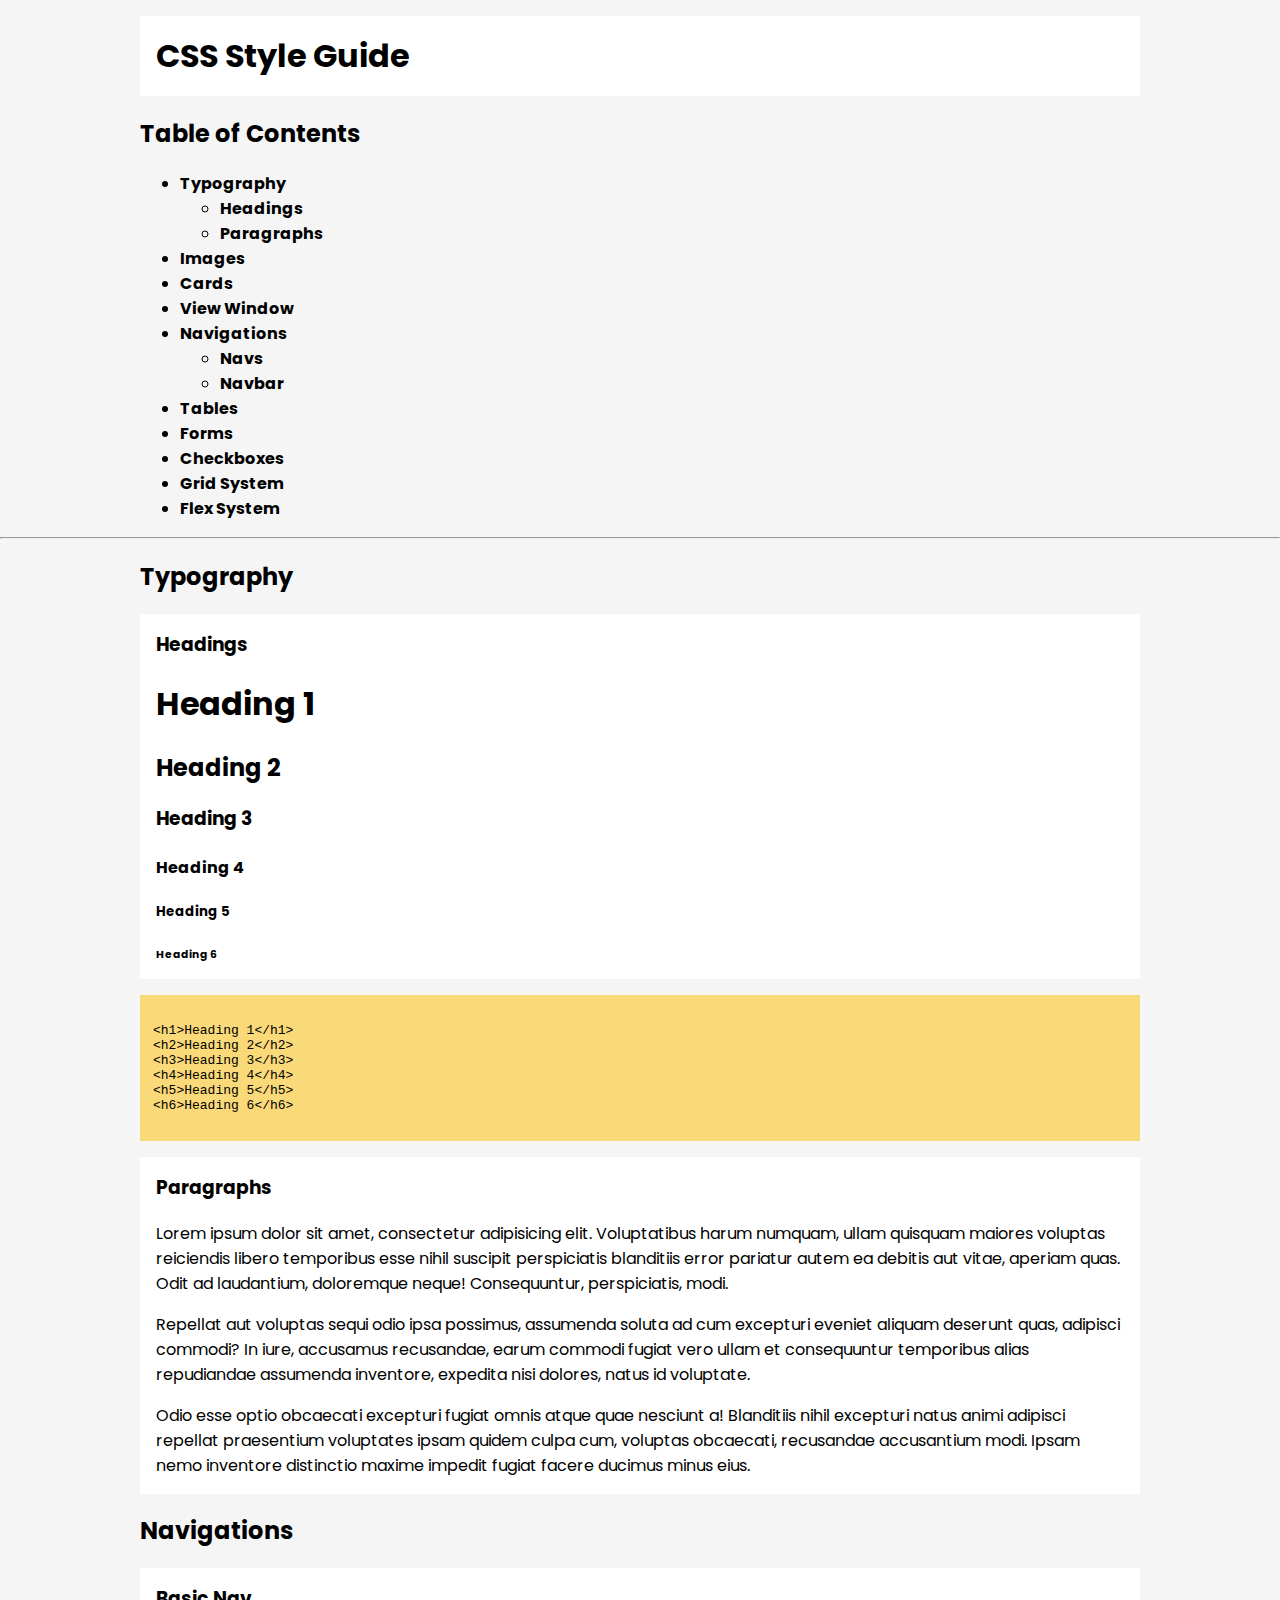
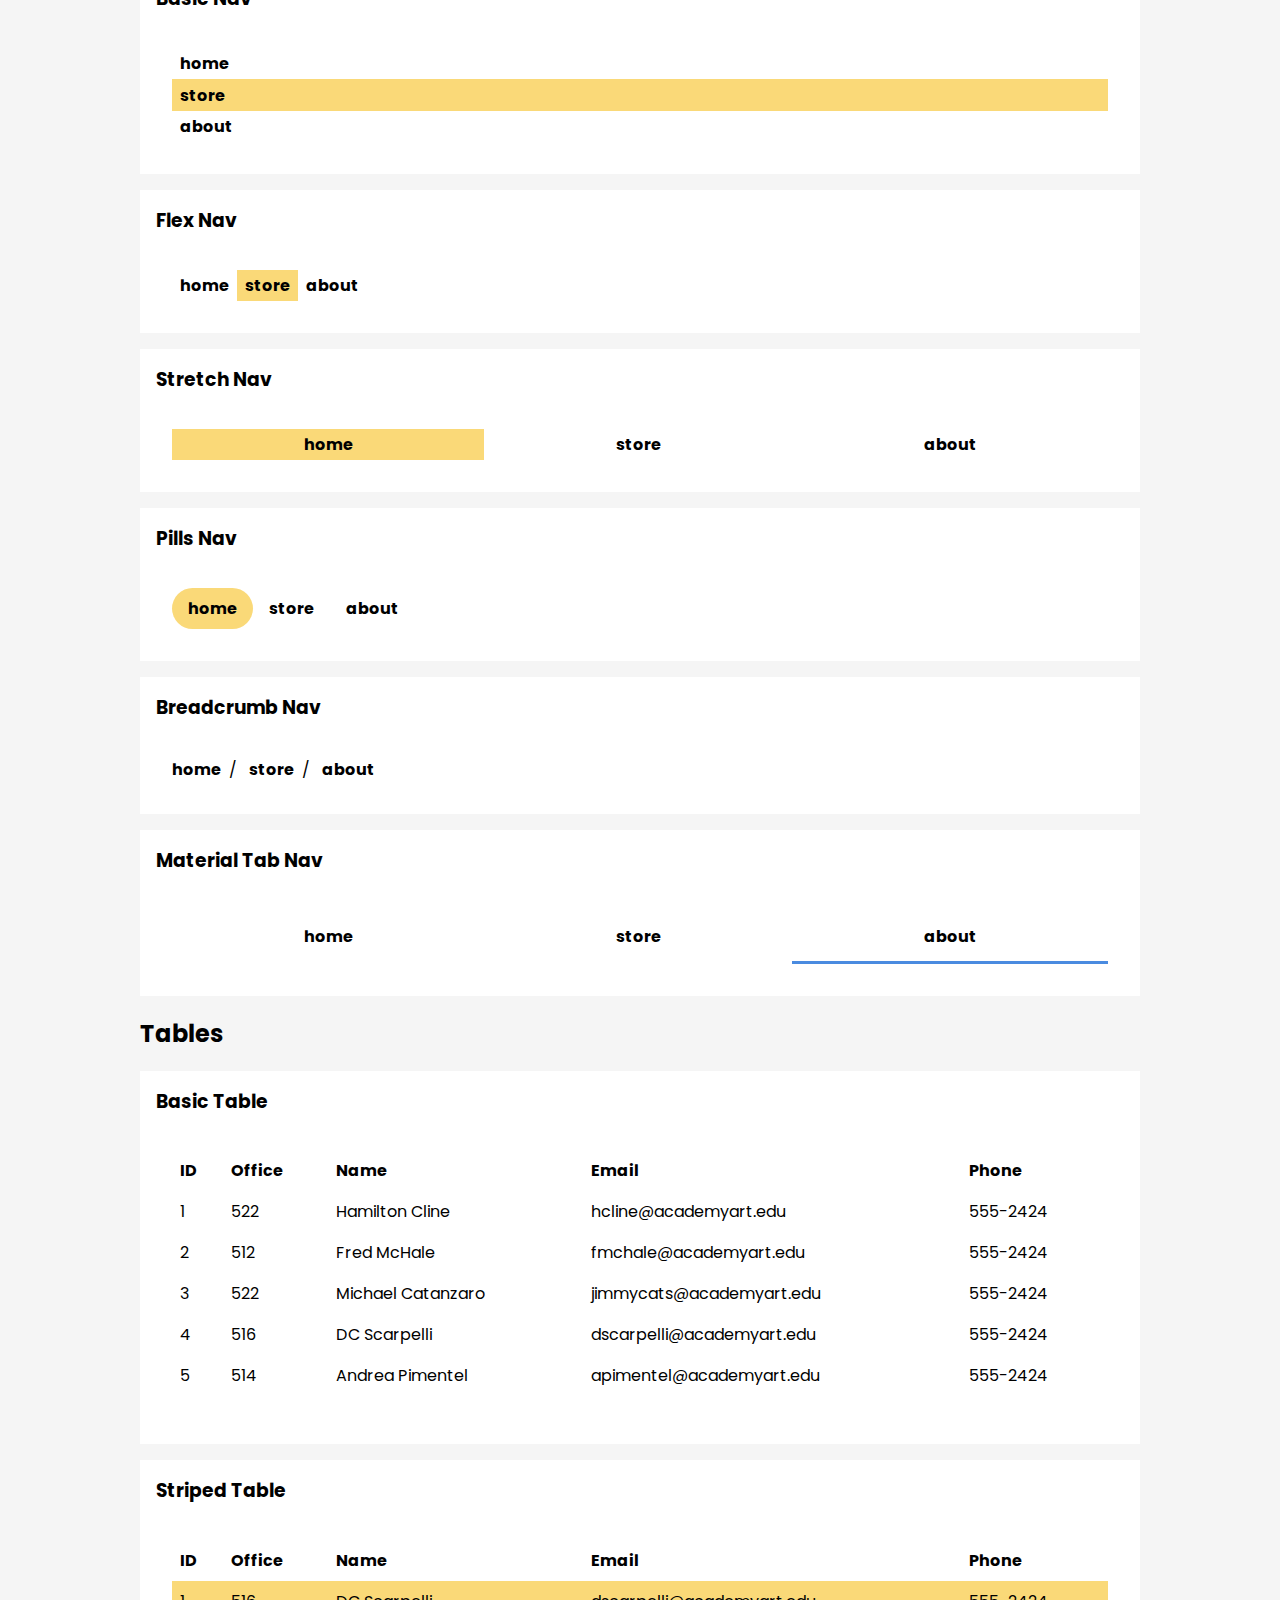
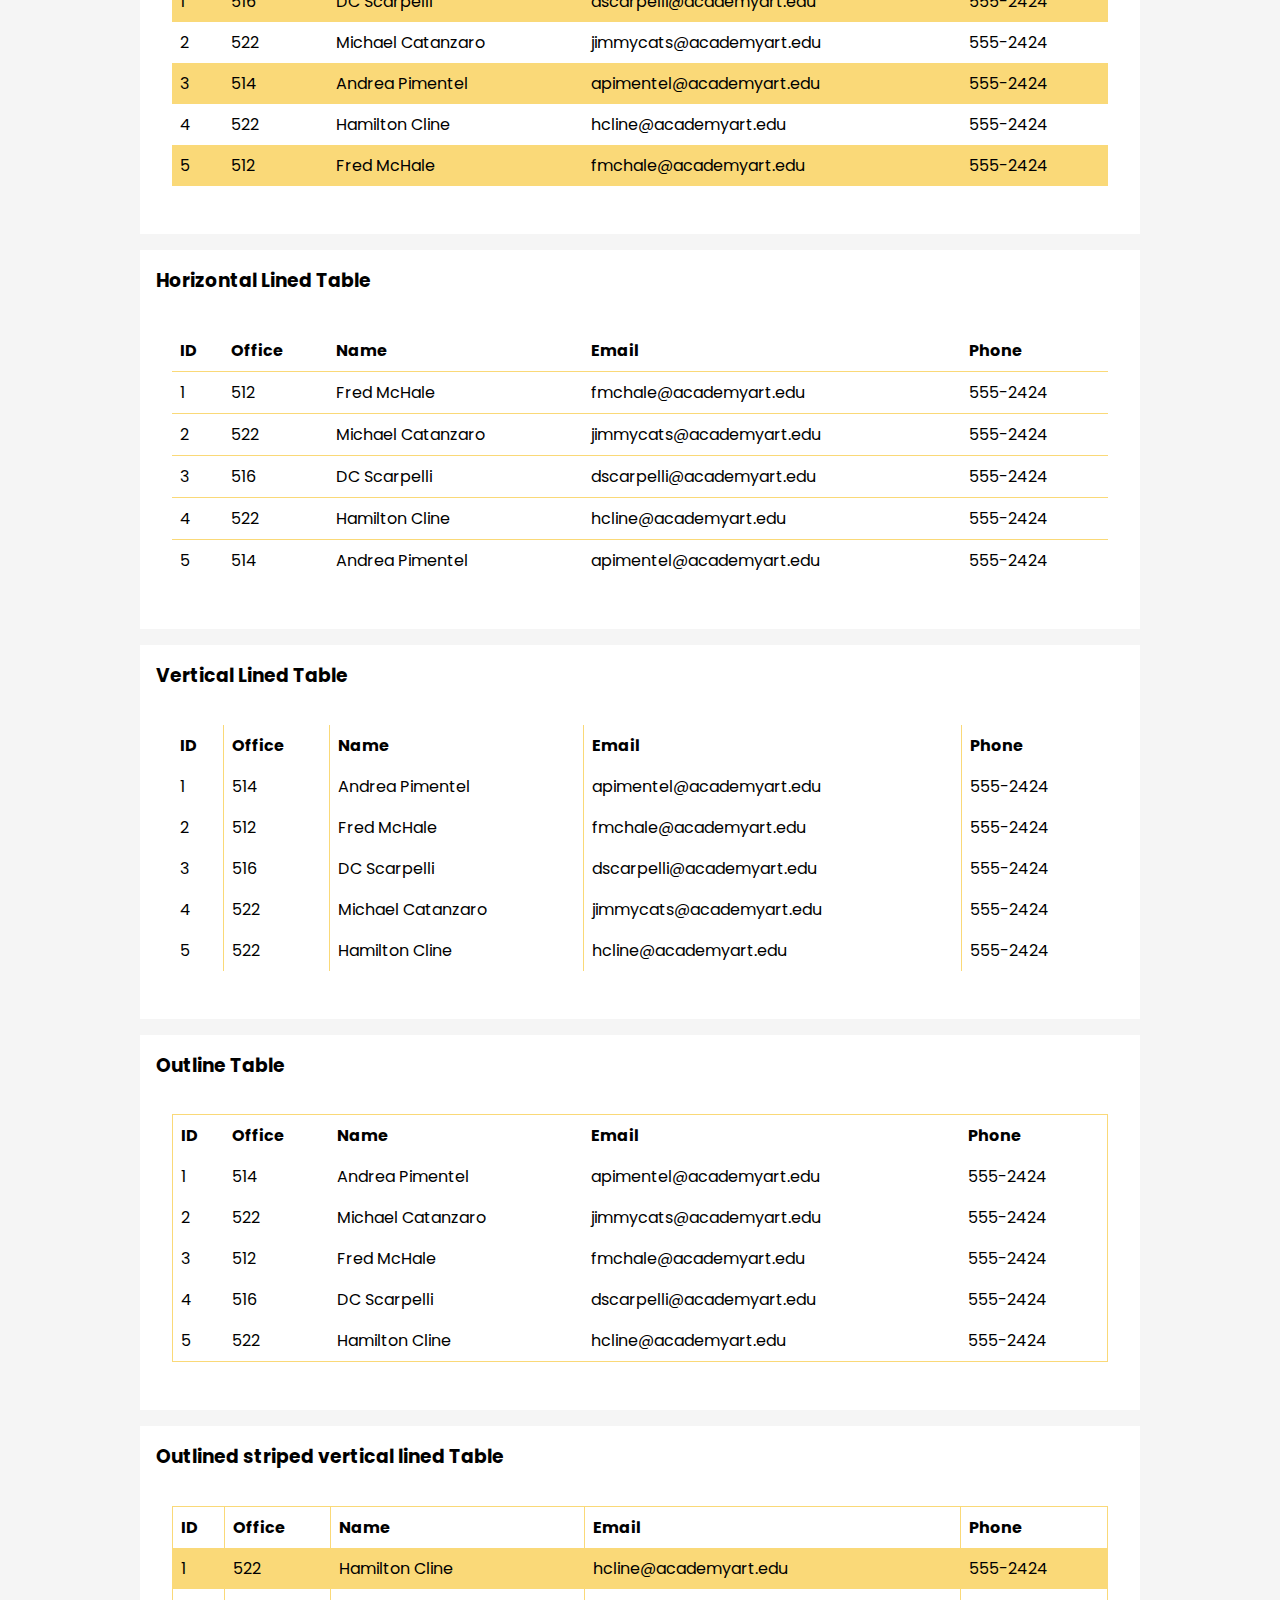
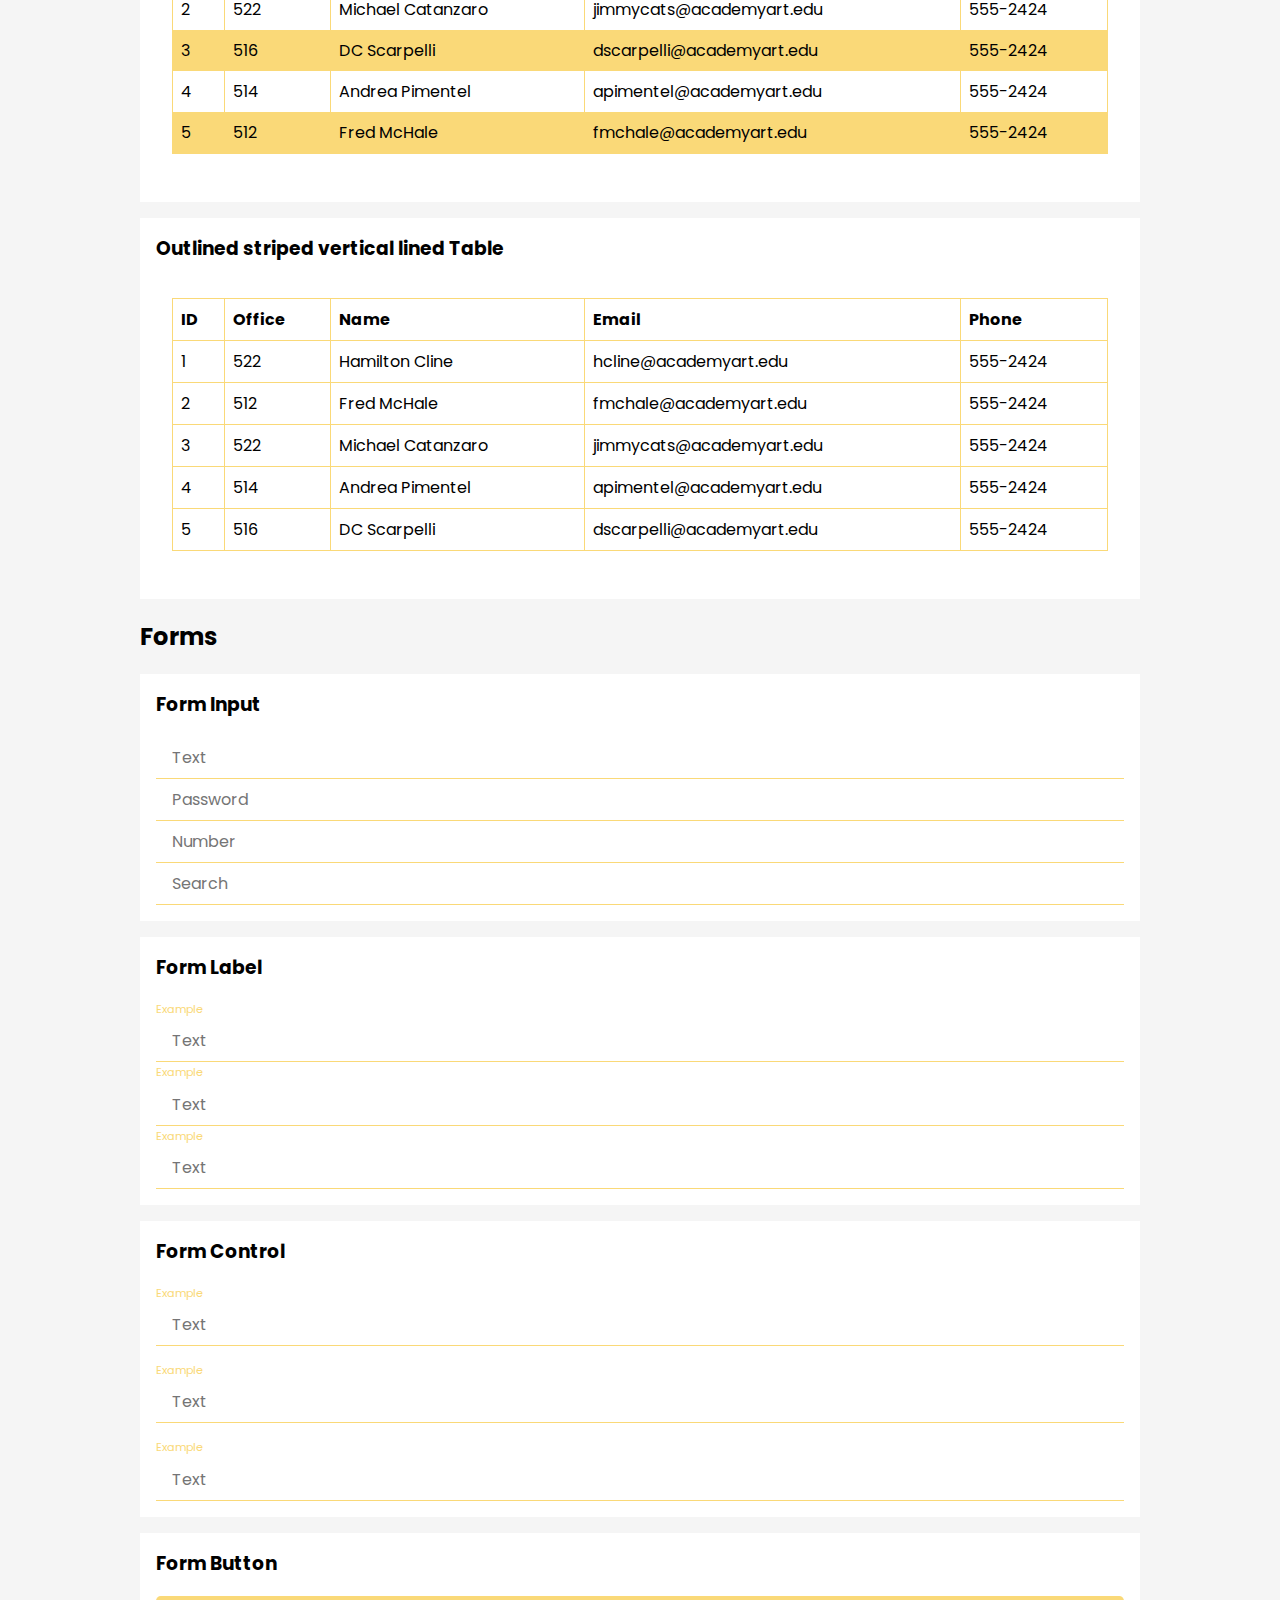
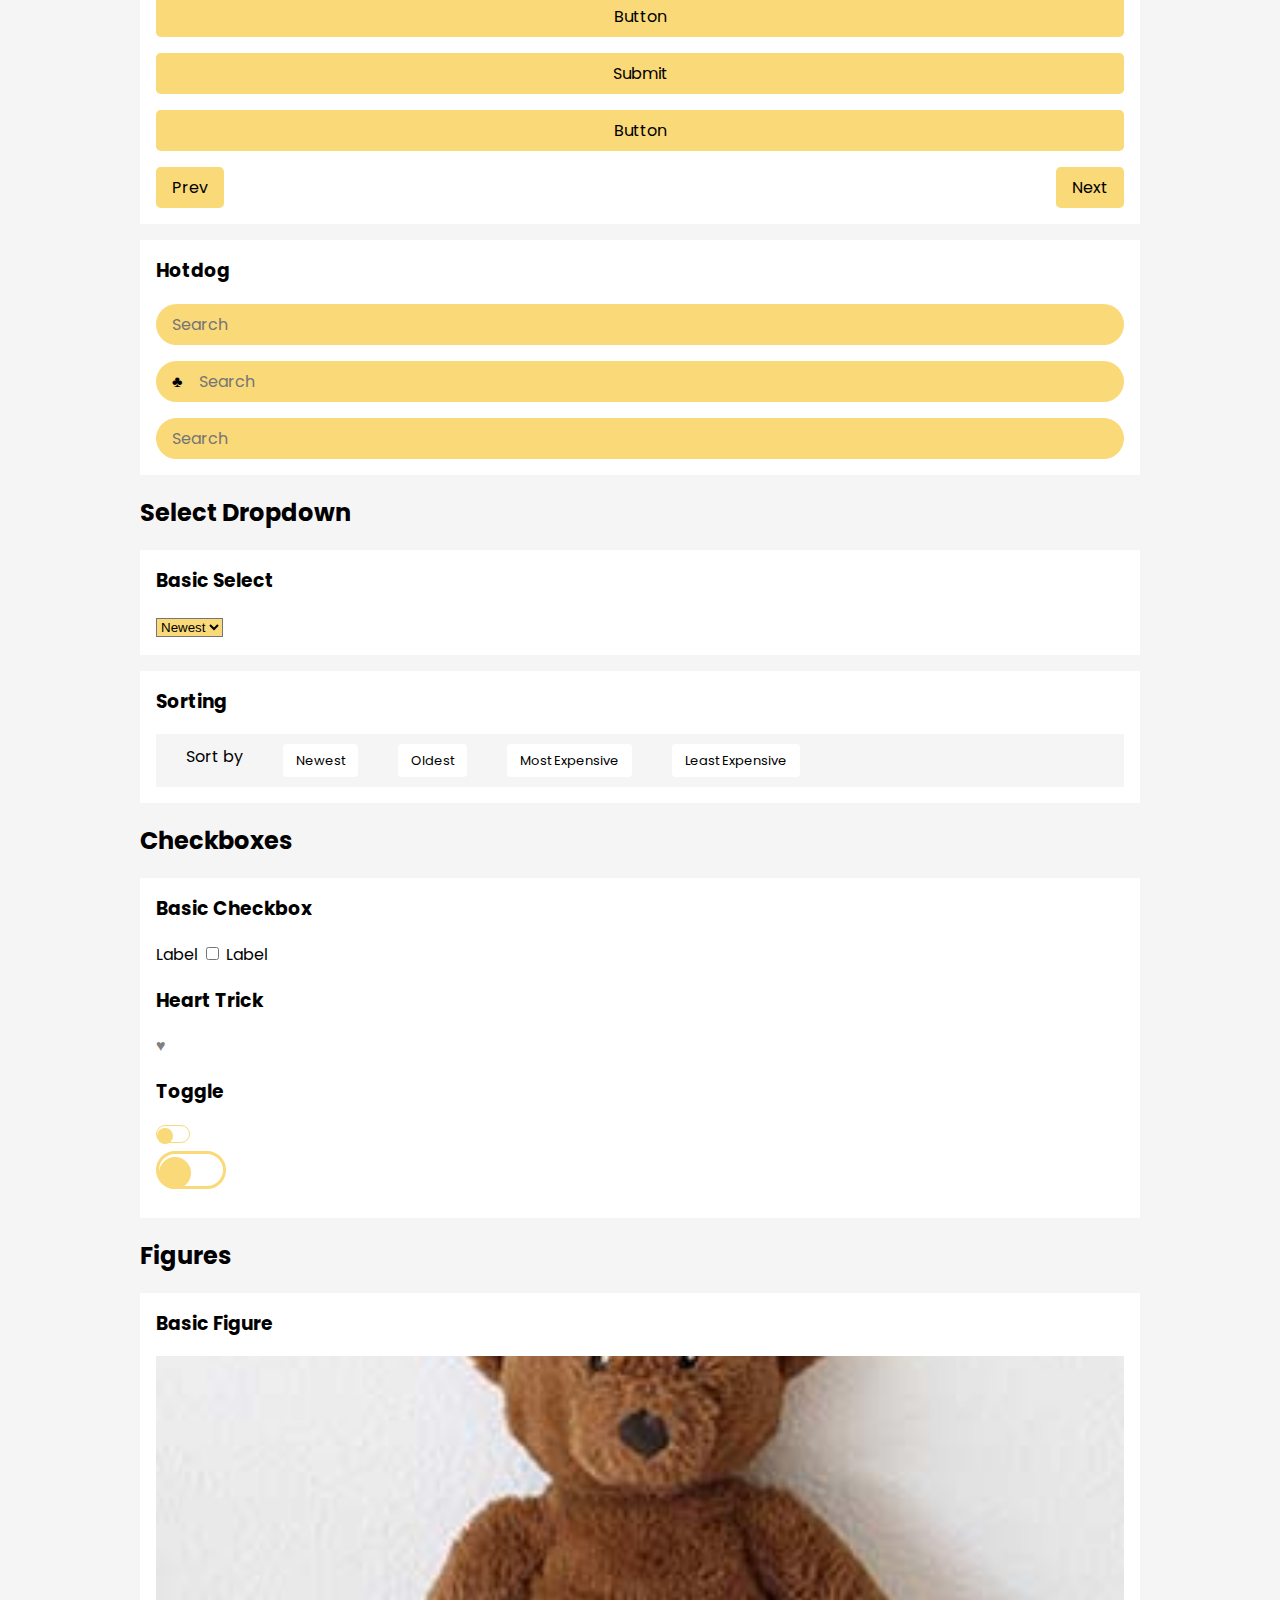
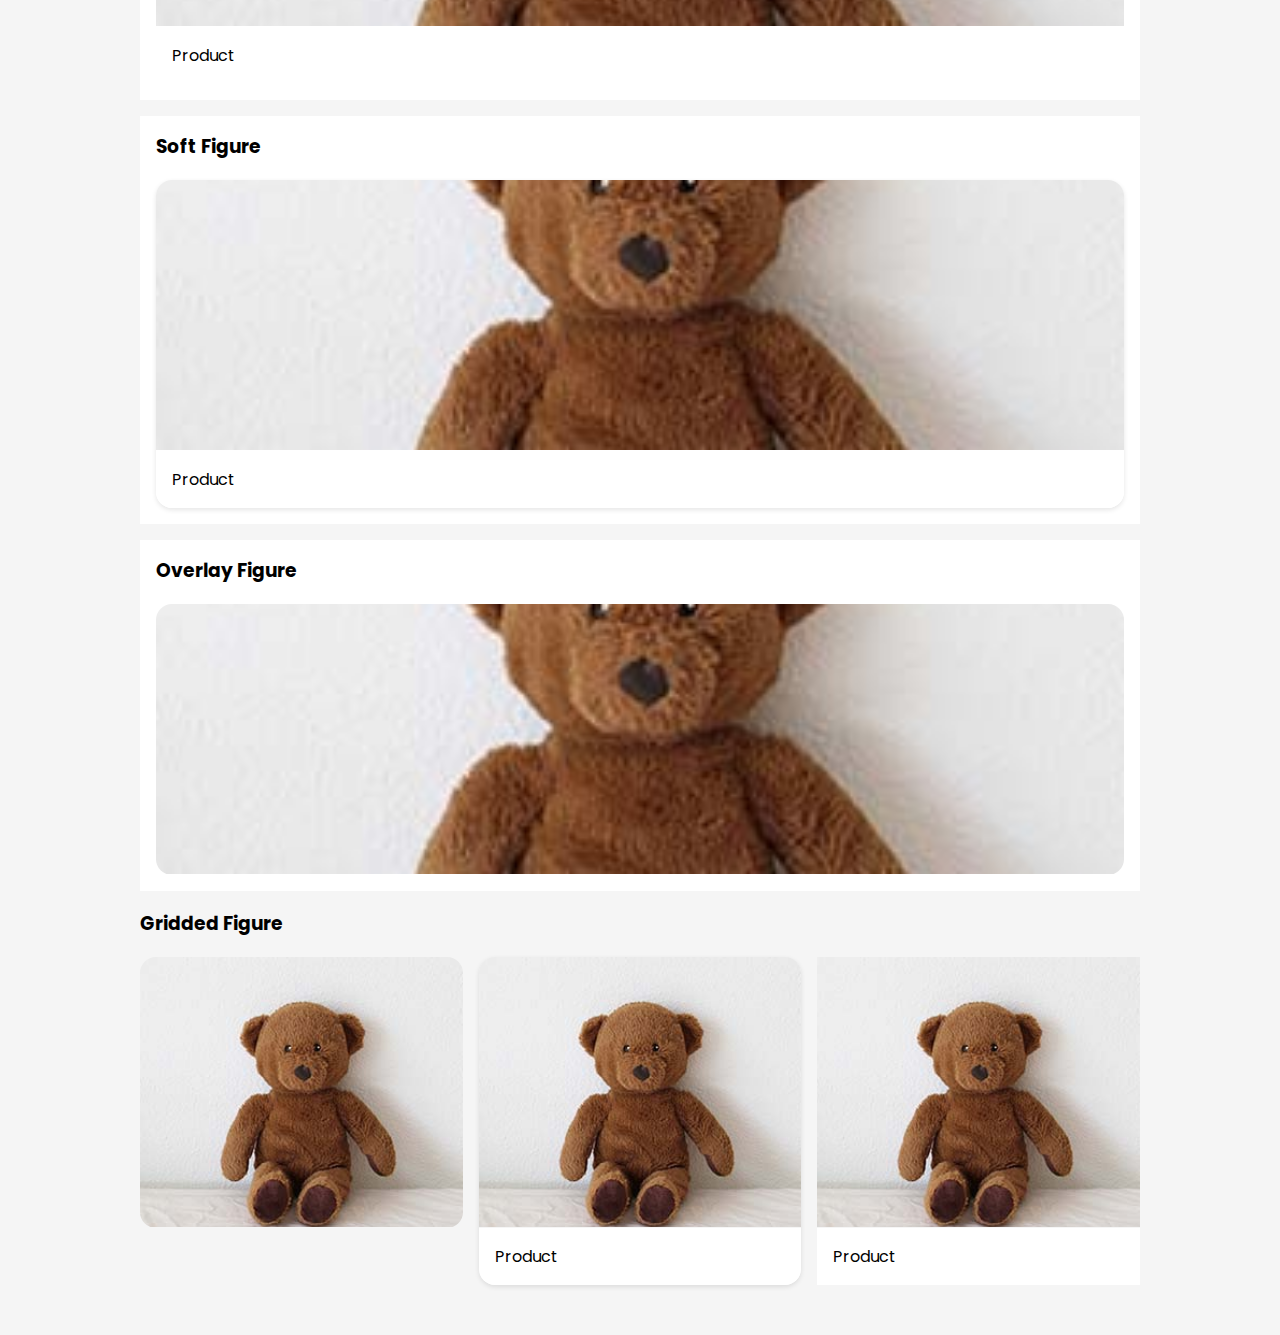
<file: kim.yulhee/styleguide/index.html>
<!DOCTYPE html>
<html lang="en">
<head>
	<meta charset="UTF-8">
	<title>CSS Styleguide</title>

	<meta name="viewport" content="width=device-width">

	<link rel="stylesheet" href="../lib/css/styleguide.css">
	<link rel="stylesheet" href="../lib/css/gridsystem.css">
	<link rel="stylesheet" href="../css/storetheme.css">
	<link href="https://fonts.googleapis.com/css?family=Poppins&display=swap" rel="stylesheet">

</head>
<body>

	<header class="container">
		<div class="card">
			<h1>CSS Style Guide</h1>
		</div>
	</header>

	<div class="container">
		<h2>Table of Contents</h2>

		<ul>
			<li><a href="#typography">Typography</a></li>
			<ul>
				<li><a href="#headings">Headings</a></li>
				<li><a href="#paragraphs">Paragraphs</a></li>
			</ul>
			<li><a href="#images">Images</a></li>
			<li><a href="#cards">Cards</a></li>
			<li><a href="#viewwindow">View Window</a></li>
			<li><a href="#navigations">Navigations</a></li>
			<ul>
				<li><a href="#navs">Navs</a></li>
				<li><a href="#navbar">Navbar</a></li>
			</ul>
			<li><a href="#tables">Tables</a></li>
			<li><a href="#forms">Forms</a></li>
			<li><a href="#checboxes">Checkboxes</a></li>
			<li><a href="#grid">Grid System</a></li>
			<li><a href="#flex">Flex System</a></li>
		</ul>
	</div>

	<hr>

	<section id="typography" class="container">
		<h2>Typography</h2>

		
		<div class="card">
			<h3 id="headings">Headings</h3>
			<!-- h$*6>{Heading $} -->
			<h1>Heading 1</h1>
			<h2>Heading 2</h2>
			<h3>Heading 3</h3>
			<h4>Heading 4</h4>
			<h5>Heading 5</h5>
			<h6>Heading 6</h6>
		</div>

		<code>
&lt;h1>Heading 1&lt;/h1>
&lt;h2>Heading 2&lt;/h2>
&lt;h3>Heading 3&lt;/h3>
&lt;h4>Heading 4&lt;/h4>
&lt;h5>Heading 5&lt;/h5>
&lt;h6>Heading 6&lt;/h6>
		</code>


		<div class="card">
			<h3 id="paragraphs">Paragraphs</h3>
			<!-- p*3>lorem40 -->
			<p>Lorem ipsum dolor sit amet, consectetur adipisicing elit. Voluptatibus harum numquam, ullam quisquam maiores voluptas reiciendis libero temporibus esse nihil suscipit perspiciatis blanditiis error pariatur autem ea debitis aut vitae, aperiam quas. Odit ad laudantium, doloremque neque! Consequuntur, perspiciatis, modi.</p>
			<p>Repellat aut voluptas sequi odio ipsa possimus, assumenda soluta ad cum excepturi eveniet aliquam deserunt quas, adipisci commodi? In iure, accusamus recusandae, earum commodi fugiat vero ullam et consequuntur temporibus alias repudiandae assumenda inventore, expedita nisi dolores, natus id voluptate.</p>
			<p>Odio esse optio obcaecati excepturi fugiat omnis atque quae nesciunt a! Blanditiis nihil excepturi natus animi adipisci repellat praesentium voluptates ipsam quidem culpa cum, voluptas obcaecati, recusandae accusantium modi. Ipsam nemo inventore distinctio maxime impedit fugiat facere ducimus minus eius.</p>
		</div>
	</section>

	<section id="navigations" class="container">
		<h2>Navigations</h2>

		<script>
		const makeNav = (classes="") => {
			const links = ["home","store","about"];
			let ran = Math.floor(Math.random()*links.length);
			return `
			<div class="card soft">
			<nav class="${classes}">
				<ul>
					${links.reduce((r,o,i)=>r+`<li ${i===ran?'class="active"':''}>
						<a href="#">${o}</a>
					</li>`,'')}
					
				</ul>
			</nav>
			</div>
			`
		}
		</script>

		<div class="card">
			<h3>Basic Nav</h3>

			<!-- nav.nav>ul>li*3>a[href=#]>{Link $} -->
			<script>document.write(makeNav("nav"))</script>
		</div>

		<div class="card">
			<h3>Flex Nav</h3>

			<script>document.write(makeNav("nav-flex"))</script>
		</div>

		<div class="card">
			<h3>Stretch Nav</h3>

			<script>document.write(makeNav("nav-stretch"))</script>
		</div>

		<div class="card">
			<h3>Pills Nav</h3>

			<script>document.write(makeNav("nav-pills"))</script>
		</div>

		<div class="card">
			<h3>Breadcrumb Nav</h3>

			<script>document.write(makeNav("nav-crumbs"))</script>
		</div>

		<div class="card">
			<h3>Material Tab Nav</h3>

			<script>document.write(makeNav("nav-material"))</script>
		</div>
	</section>


	<section id="tables" class="container">
		<h2>Tables</h2>

		<script>
		// THIS IS JUST FOR EXAMPLES
		const makeTable = (classes='') => {
			const head = ["ID","Office","Name","Email","Phone"];
			const body = [
				["522","Hamilton Cline",	"hcline@academyart.edu",	"555-2424"],
				["512","Fred McHale",		"fmchale@academyart.edu",	"555-2424"],
				["522","Michael Catanzaro",	"jimmycats@academyart.edu",	"555-2424"],
				["514","Andrea Pimentel",	"apimentel@academyart.edu",	"555-2424"],
				["516","DC Scarpelli",		"dscarpelli@academyart.edu","555-2424"]
			].sort(()=>Math.random()-.5);
			return `
			<div class="container">
			<div class="card card-light">
			<table class="${classes}">
				<thead><tr>${head.reduce((r,o)=>r+`<th>${o}</th>`,"")}</tr></thead>
				<tbody>${body.reduce((r,o,i)=>r+
					`<tr>${
						[i+1,...o].reduce((r,o)=>r+`<td>${o}</td>`,"")
					}</tr>`
				,"")}</tbody>
			</table>
			</div>
			</div>
			`;
		}
		</script>



		<div class="card">
			<h3>Basic Table</h3>

			<script>document.write(makeTable("table"))</script>
		</div>

		<div class="card">
			<h3>Striped Table</h3>

			<script>document.write(makeTable("table striped"))</script>
		</div>

		<div class="card">
			<h3>Horizontal Lined Table</h3>

			<script>document.write(makeTable("table lined horizontal"))</script>
		</div>

		<div class="card">
			<h3>Vertical Lined Table</h3>

			<script>document.write(makeTable("table lined vertical"))</script>
		</div>

		<div class="card">
			<h3>Outline Table</h3>

			<script>document.write(makeTable("table lined outline"))</script>
		</div>

		<div class="card">
			<h3>Outlined striped vertical lined Table</h3>

			<script>document.write(makeTable("table striped lined outline vertical"))</script>
		</div>

		<div class="card">
			<h3>Outlined striped vertical lined Table</h3>

			<script>document.write(makeTable("table lined all"))</script>
		</div>
	</section>


	<section id="forms" class="container">
		<h2>Forms</h2>

		<div class="card">
			<h3>Form Input</h3>

			<input type="text" class="form-input" placeholder="Text">
			<input type="password" class="form-input" placeholder="Password">
			<input type="number" class="form-input" placeholder="Number">
			<input type="search" class="form-input" placeholder="Search">
		</div>

		<div class="card">
			<h3>Form Label</h3>

			<label for="input-example1" class="form-label">Example</label>
			<input type="text" class="form-input" placeholder="Text" id="input-example1">

			<label for="input-example2" class="form-label">Example</label>
			<input type="text" class="form-input" placeholder="Text" id="input-example2">

			<label for="input-example3" class="form-label">Example</label>
			<input type="text" class="form-input" placeholder="Text" id="input-example3">
		</div>

		<div class="card">
			<h3>Form Control</h3>

			<div class="form-control">
				<label for="input-example4" class="form-label">Example</label>
				<input type="text" class="form-input" placeholder="Text" id="input-example4">
			</div>

			<div class="form-control">
				<label for="input-example5" class="form-label">Example</label>
				<input type="text" class="form-input" placeholder="Text" id="input-example5">
			</div>

			<div class="form-control">
				<label for="input-example6" class="form-label">Example</label>
				<input type="text" class="form-input" placeholder="Text" id="input-example6">
			</div>
		</div>

		<div class="card">
			<h3>Form Button</h3>

			<div class="form-control">
				<button type="button" class="form-button">Button</button>
			</div>

			<div class="form-control">
				<input type="submit" class="form-button" value="Submit">
			</div>

			<div class="form-control">
				<a href="#" class="form-button">Button</a>
			</div>

			<div class="form-control display-flex">
				<div class="flex-none">
					<a href="#" class="form-button">Prev</a>
				</div>
				<div class="flex-stretch"></div>
				<div class="flex-none">
					<a href="#" class="form-button">Next</a>
				</div>
			</div>
		</div>

		<div class="card">
			<h3>Hotdog</h3>

			<div class="form-control">
				<input type="search" class="hotdog" placeholder="Search">
			</div>

			<div class="form-control">
				<label class="hotdog">
					<div class="flex-none">&clubs;</div>
					<div class="flex-stretch">
						<input type="search" placeholder="Search">
					</div>
				</label>
			</div>

			<div class="form-control display-flex">
				<div class="flex-stretch"></div>
				<input type="search" class="hotdog" placeholder="Search">
			</div>
		</div>
	</section>

	<section id="checkboxes" class="container">
		<h2>Select Dropdown</h2>

		<div class="card">
			<h3>Basic Select</h3>
			<div class="form-select">
				<select>
					<option value="1">Newest</option>
					<option value="2">Oldest</option>
				</select>
			</div>
		</div>

		<div class="card">
			<h3>Sorting</h3>
			<div class="form-control display-flex filter-bar">
				<div class="flex-none filter-item">
					Sort by
				</div>
				<div class="filter-item">
					<button type="button" class="filter-button form-button js-sort" data-value=1>Newest</button>
				</div>
				<div class="filter-item">
					<button type="button" class="filter-button form-button js-sort" data-value=2>Oldest</button>
				</div>
				<div class="filter-item">
					<button type="button" class="filter-button form-button js-sort" data-value=3>
					Most Expensive</button>
				</div>
				<div class="filter-item">
					<button type="button" class="filter-button form-button js-sort" data-value=4>Least Expensive</button>
				</div>
			</div>
		</div>
	</section>


	<section id="checkboxes" class="container">
		<h2>Checkboxes</h2>

		<div class="card">
			<h3>Basic Checkbox</h3>

			<div class="form-control">
				<label for="check-example1">Label</label>
				<label>
					<input type="checkbox" id="check-example1">
					Label
				</label>
			</div>

			<h3>Heart Trick</h3>

			<div class="form-control">
				<div class="heart-toggle">
					<input type="checkbox" id="heart-example1" class="hidden">
					<label for="heart-example1">&hearts;</label>
				</div>
			</div>

			<h3>Toggle</h3>

			<div class="form-control">
				<div class="toggle">
					<input type="checkbox" id="toggle1" class="hidden">
					<label for="toggle1"></label>
				</div>
				<div class="toggle" style="font-size:2em">
					<input type="checkbox" id="toggle2" class="hidden">
					<label for="toggle2"></label>
				</div>
			</div>
		</div>
	</section>



	<section id="figures" class="container">
		<h2>Figures</h2>

		<div class="card">
			<h3>Basic Figure</h3>

			<figure class="product-figure">
				<img src="../img/stuffed_animal_1.JPG" alt="doll">
				<figcaption>
					Product
				</figcaption>
			</figure>
		</div>

		<div class="card">
			<h3>Soft Figure</h3>

			<figure class="product-figure soft">
				<img src="../img/stuffed_animal_1.JPG" alt="doll">
				<figcaption>
					Product
				</figcaption>
			</figure>
		</div>

		<div class="card">
			<h3>Overlay Figure</h3>

			<figure class="product-figure overlay">
				<img src="../img/stuffed_animal_1.JPG" alt="doll">
				<figcaption>
					Product
				</figcaption>
			</figure>
		</div>

		<h3>Gridded Figure</h3>
		<div class="grid gap">
			<div class="col-xs-12 col-md-4">

				<figure class="product-figure overlay">
					<img src="../img/stuffed_animal_1.JPG" alt="doll">
					<figcaption>
						Product
					</figcaption>
				</figure>
			</div>
			<div class="col-xs-12 col-md-4">
				<figure class="product-figure soft">
					<img src="../img/stuffed_animal_1.JPG" alt="doll">
					<figcaption>
						Product
					</figcaption>
				</figure>
			</div>
			<div class="col-xs-12 col-md-4">
				<figure class="product-figure">
					<img src="../img/stuffed_animal_1.JPG" alt="doll">
					<figcaption>
						Product
					</figcaption>
				</figure>
			</div>
		</div>

	</section>







	<script src="https://code.jquery.com/jquery-3.2.1.min.js"></script>

	<script>
	$("[class*='nav'] a").on("click",function(e){
		e.preventDefault();
		$(this).parent().addClass("active")
			.siblings().removeClass("active")
	})
	</script>
	
</body>
</html>
</file>
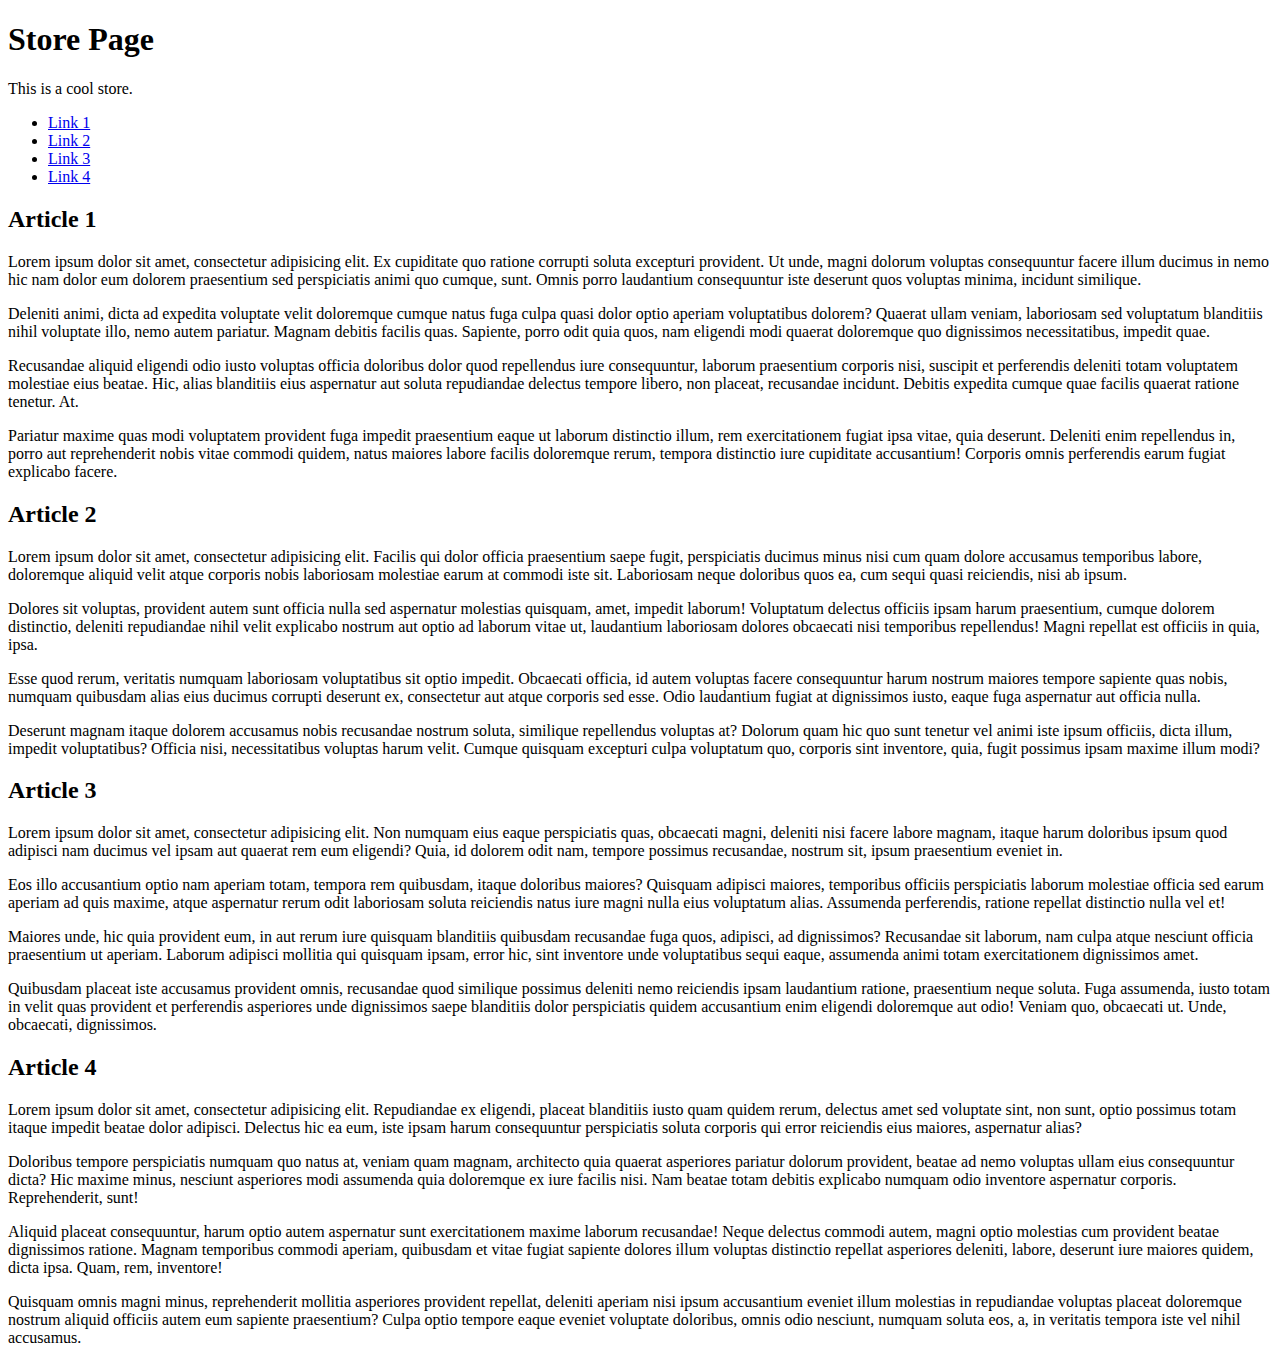
<file: kim.yulhee/index2.html>
<!DOCTYPE html>
<html lang="en">
<head>
	<meta charset="UTF-8">
	<title>This is Yulhee Kim</title>
</head>
<body>


	<!-- cmd + / -->
	<!-- cmd+ / .c,v,/ -->


	<!-- header>h1+p -->
	<header>
		<h1>Store Page</h1>
		<p>This is a cool store.</p>
	</header>

	<!-- nav.nav>ul>li*4>a[href=#article$]>{Link $} -->
	<nav class="nav">
		<ul>
			<li><a href="#article1">Link 1</a></li>
			<li><a href="#article2">Link 2</a></li>
			<li><a href="#article3">Link 3</a></li>
			<li><a href="#article4">Link 4</a></li>
		</ul>
	</nav>
	<!-- .container>article#article$.article*4>h2{Article $}+div.article-body>p*4>lorem50 -->
	<div class="container">
		<article id="article1" class="article">
			<h2>Article 1</h2>
			<div class="article-body">
				<p>Lorem ipsum dolor sit amet, consectetur adipisicing elit. Ex cupiditate quo ratione corrupti soluta excepturi provident. Ut unde, magni dolorum voluptas consequuntur facere illum ducimus in nemo hic nam dolor eum dolorem praesentium sed perspiciatis animi quo cumque, sunt. Omnis porro laudantium consequuntur iste deserunt quos voluptas minima, incidunt similique.</p>
				<p>Deleniti animi, dicta ad expedita voluptate velit doloremque cumque natus fuga culpa quasi dolor optio aperiam voluptatibus dolorem? Quaerat ullam veniam, laboriosam sed voluptatum blanditiis nihil voluptate illo, nemo autem pariatur. Magnam debitis facilis quas. Sapiente, porro odit quia quos, nam eligendi modi quaerat doloremque quo dignissimos necessitatibus, impedit quae.</p>
				<p>Recusandae aliquid eligendi odio iusto voluptas officia doloribus dolor quod repellendus iure consequuntur, laborum praesentium corporis nisi, suscipit et perferendis deleniti totam voluptatem molestiae eius beatae. Hic, alias blanditiis eius aspernatur aut soluta repudiandae delectus tempore libero, non placeat, recusandae incidunt. Debitis expedita cumque quae facilis quaerat ratione tenetur. At.</p>
				<p>Pariatur maxime quas modi voluptatem provident fuga impedit praesentium eaque ut laborum distinctio illum, rem exercitationem fugiat ipsa vitae, quia deserunt. Deleniti enim repellendus in, porro aut reprehenderit nobis vitae commodi quidem, natus maiores labore facilis doloremque rerum, tempora distinctio iure cupiditate accusantium! Corporis omnis perferendis earum fugiat explicabo facere.</p>
			</div>
		</article>
		<article id="article2" class="article">
			<h2>Article 2</h2>
			<div class="article-body">
				<p>Lorem ipsum dolor sit amet, consectetur adipisicing elit. Facilis qui dolor officia praesentium saepe fugit, perspiciatis ducimus minus nisi cum quam dolore accusamus temporibus labore, doloremque aliquid velit atque corporis nobis laboriosam molestiae earum at commodi iste sit. Laboriosam neque doloribus quos ea, cum sequi quasi reiciendis, nisi ab ipsum.</p>
				<p>Dolores sit voluptas, provident autem sunt officia nulla sed aspernatur molestias quisquam, amet, impedit laborum! Voluptatum delectus officiis ipsam harum praesentium, cumque dolorem distinctio, deleniti repudiandae nihil velit explicabo nostrum aut optio ad laborum vitae ut, laudantium laboriosam dolores obcaecati nisi temporibus repellendus! Magni repellat est officiis in quia, ipsa.</p>
				<p>Esse quod rerum, veritatis numquam laboriosam voluptatibus sit optio impedit. Obcaecati officia, id autem voluptas facere consequuntur harum nostrum maiores tempore sapiente quas nobis, numquam quibusdam alias eius ducimus corrupti deserunt ex, consectetur aut atque corporis sed esse. Odio laudantium fugiat at dignissimos iusto, eaque fuga aspernatur aut officia nulla.</p>
				<p>Deserunt magnam itaque dolorem accusamus nobis recusandae nostrum soluta, similique repellendus voluptas at? Dolorum quam hic quo sunt tenetur vel animi iste ipsum officiis, dicta illum, impedit voluptatibus? Officia nisi, necessitatibus voluptas harum velit. Cumque quisquam excepturi culpa voluptatum quo, corporis sint inventore, quia, fugit possimus ipsam maxime illum modi?</p>
			</div>
		</article>
		<article id="article3" class="article">
			<h2>Article 3</h2>
			<div class="article-body">
				<p>Lorem ipsum dolor sit amet, consectetur adipisicing elit. Non numquam eius eaque perspiciatis quas, obcaecati magni, deleniti nisi facere labore magnam, itaque harum doloribus ipsum quod adipisci nam ducimus vel ipsam aut quaerat rem eum eligendi? Quia, id dolorem odit nam, tempore possimus recusandae, nostrum sit, ipsum praesentium eveniet in.</p>
				<p>Eos illo accusantium optio nam aperiam totam, tempora rem quibusdam, itaque doloribus maiores? Quisquam adipisci maiores, temporibus officiis perspiciatis laborum molestiae officia sed earum aperiam ad quis maxime, atque aspernatur rerum odit laboriosam soluta reiciendis natus iure magni nulla eius voluptatum alias. Assumenda perferendis, ratione repellat distinctio nulla vel et!</p>
				<p>Maiores unde, hic quia provident eum, in aut rerum iure quisquam blanditiis quibusdam recusandae fuga quos, adipisci, ad dignissimos? Recusandae sit laborum, nam culpa atque nesciunt officia praesentium ut aperiam. Laborum adipisci mollitia qui quisquam ipsam, error hic, sint inventore unde voluptatibus sequi eaque, assumenda animi totam exercitationem dignissimos amet.</p>
				<p>Quibusdam placeat iste accusamus provident omnis, recusandae quod similique possimus deleniti nemo reiciendis ipsam laudantium ratione, praesentium neque soluta. Fuga assumenda, iusto totam in velit quas provident et perferendis asperiores unde dignissimos saepe blanditiis dolor perspiciatis quidem accusantium enim eligendi doloremque aut odio! Veniam quo, obcaecati ut. Unde, obcaecati, dignissimos.</p>
			</div>
		</article>
		<article id="article4" class="article">
			<h2>Article 4</h2>
			<div class="article-body">
				<p>Lorem ipsum dolor sit amet, consectetur adipisicing elit. Repudiandae ex eligendi, placeat blanditiis iusto quam quidem rerum, delectus amet sed voluptate sint, non sunt, optio possimus totam itaque impedit beatae dolor adipisci. Delectus hic ea eum, iste ipsam harum consequuntur perspiciatis soluta corporis qui error reiciendis eius maiores, aspernatur alias?</p>
				<p>Doloribus tempore perspiciatis numquam quo natus at, veniam quam magnam, architecto quia quaerat asperiores pariatur dolorum provident, beatae ad nemo voluptas ullam eius consequuntur dicta? Hic maxime minus, nesciunt asperiores modi assumenda quia doloremque ex iure facilis nisi. Nam beatae totam debitis explicabo numquam odio inventore aspernatur corporis. Reprehenderit, sunt!</p>
				<p>Aliquid placeat consequuntur, harum optio autem aspernatur sunt exercitationem maxime laborum recusandae! Neque delectus commodi autem, magni optio molestias cum provident beatae dignissimos ratione. Magnam temporibus commodi aperiam, quibusdam et vitae fugiat sapiente dolores illum voluptas distinctio repellat asperiores deleniti, labore, deserunt iure maiores quidem, dicta ipsa. Quam, rem, inventore!</p>
				<p>Quisquam omnis magni minus, reprehenderit mollitia asperiores provident repellat, deleniti aperiam nisi ipsum accusantium eveniet illum molestias in repudiandae voluptas placeat doloremque nostrum aliquid officiis autem eum sapiente praesentium? Culpa optio tempore eaque eveniet voluptate doloribus, omnis odio nesciunt, numquam soluta eos, a, in veritatis tempora iste vel nihil accusamus.</p>
			</div>
		</article>
	</div>
</body>
</html>
</file>
<file: kim.yulhee/lib/css/gridsystem.css>
/* GRID LAYOUT SYSTEM */

.grid {
	display:grid;
	grid-template-columns: repeat(12, 1fr);
	--gap-size:1em;
}

.grid.gap {
	grid-gap:var(--gap-size);
	gap:var(--gap-size);
	padding-bottom: 50px;
}

.col-1 { grid-column: span 1; }
.col-2 { grid-column: span 2; }
.col-3 { grid-column: span 3; }
.col-4 { grid-column: span 4; }
.col-5 { grid-column: span 5; }
.col-6 { grid-column: span 6; }
.col-7 { grid-column: span 7; }
.col-8 { grid-column: span 8; }
.col-9 { grid-column: span 9; }
.col-10 { grid-column: span 10; }
.col-11 { grid-column: span 11; }
.col-12 { grid-column: span 12; }

/* EXTRA SMALL SIZE */
@media (min-width:0) {
	.col-xs-1 { grid-column: span 1; }
	.col-xs-2 { grid-column: span 2; }
	.col-xs-3 { grid-column: span 3; }
	.col-xs-4 { grid-column: span 4; }
	.col-xs-5 { grid-column: span 5; }
	.col-xs-6 { grid-column: span 6; }
	.col-xs-7 { grid-column: span 7; }
	.col-xs-8 { grid-column: span 8; }
	.col-xs-9 { grid-column: span 9; }
	.col-xs-10 { grid-column: span 10; }
	.col-xs-11 { grid-column: span 11; }
	.col-xs-12 { grid-column: span 12; }
}

/* SMALL SIZE */
@media (min-width:320px) {
	.col-sm-1 { grid-column: span 1; }
	.col-sm-2 { grid-column: span 2; }
	.col-sm-3 { grid-column: span 3; }
	.col-sm-4 { grid-column: span 4; }
	.col-sm-5 { grid-column: span 5; }
	.col-sm-6 { grid-column: span 6; }
	.col-sm-7 { grid-column: span 7; }
	.col-sm-8 { grid-column: span 8; }
	.col-sm-9 { grid-column: span 9; }
	.col-sm-10 { grid-column: span 10; }
	.col-sm-11 { grid-column: span 11; }
	.col-sm-12 { grid-column: span 12; }
}

/* MEDIUM SIZE */
@media (min-width:600px) {
	.col-md-1 { grid-column: span 1; }
	.col-md-2 { grid-column: span 2; }
	.col-md-3 { grid-column: span 3; }
	.col-md-4 { grid-column: span 4; }
	.col-md-5 { grid-column: span 5; }
	.col-md-6 { grid-column: span 6; }
	.col-md-7 { grid-column: span 7; }
	.col-md-8 { grid-column: span 8; }
	.col-md-9 { grid-column: span 9; }
	.col-md-10 { grid-column: span 10; }
	.col-md-11 { grid-column: span 11; }
	.col-md-12 { grid-column: span 12; }
}

/* LARGE SIZE */
@media (min-width:900px) {
	.col-lg-1 { grid-column: span 1; }
	.col-lg-2 { grid-column: span 2; }
	.col-lg-3 { grid-column: span 3; }
	.col-lg-4 { grid-column: span 4; }
	.col-lg-5 { grid-column: span 5; }
	.col-lg-6 { grid-column: span 6; }
	.col-lg-7 { grid-column: span 7; }
	.col-lg-8 { grid-column: span 8; }
	.col-lg-9 { grid-column: span 9; }
	.col-lg-10 { grid-column: span 10; }
	.col-lg-11 { grid-column: span 11; }
	.col-lg-12 { grid-column: span 12; }
}

/* EXTRA LARGE SIZE */
@media (min-width:1200px) {
	.col-xl-1 { grid-column: span 1; }
	.col-xl-2 { grid-column: span 2; }
	.col-xl-3 { grid-column: span 3; }
	.col-xl-4 { grid-column: span 4; }
	.col-xl-5 { grid-column: span 5; }
	.col-xl-6 { grid-column: span 6; }
	.col-xl-7 { grid-column: span 7; }
	.col-xl-8 { grid-column: span 8; }
	.col-xl-9 { grid-column: span 9; }
	.col-xl-10 { grid-column: span 10; }
	.col-xl-11 { grid-column: span 11; }
	.col-xl-12 { grid-column: span 12; }
}
</file>
<file: kim.yulhee/css/storetheme.css>
[class*='col-']>.card {
  margin:0;
  height:100%;
}

.form-select select,
.form-button {
  background-color:#fad978;
}



/* FIGURE */
.product-figure {
  margin:0;
}
.product-figure img {
  width:100%;
  max-height:30vh;
  object-fit:cover;
  vertical-align:text-bottom;
}
.product-figure figcaption {
  padding:1em;
  background-color:white;
}

.product-figure.soft {
  border-radius:1em;
  overflow:hidden;
  box-shadow:0 2px 5px rgba(0,0,0,0.1);
}
.product-figure.overlay {
  position:relative;
  overflow:hidden;
  border-radius:1em;
}
.product-figure.overlay figcaption {
  position:absolute;
  top:0;
  left:0;
  width: 100%;
  height:100%;
  background-color:rgba(0,0,0,0.5);
  transition:all 0.3s;
  opacity:0;
}
.product-figure.overlay:hover figcaption {
  opacity:1;
}
.product-figure.overlay img {
  transition:all 0.3s;
  transform:scale(1,1);
}
.product-figure.overlay:hover img {
  transform:scale(1.4,1.4);
}

.product-main img {
  width:100%;
  height:40vh;
  object-fit:cover;
}

.product-item img {
  width:100%;
  height:60vh;
  object-fit:cover;
}


.image-square img {
  width:5em;
  height:5em;
  object-fit:contain;
  object-position:center;
}

.itemlist-item {
  margin:1em;
  padding:1em;
  border: 1px solid var(--color-neutral-light);
  border-radius:0.5em;
}




@media (max-width:1000px) {
  .navbar .display-flex {
    display:block;
  }
}

.header {
  padding-top:17px;
}

.categories {
	text-align: center;
	padding: 20px 20px 10px 20px;
	width: 100%;
}
.footer {
  width: 100%;
  height: auto;
  color: #1c1c1c;
  background-color: #fad978;
  text-align: center;
  font-size: 14px;
  margin-top: 50px;
  padding: 0px 30px;
  padding-bottom: 10px;
  text-decoration: none;
}

.thumbnail {
  display: block;
  padding: 10px;
}


.image_div {
	width: 100px;
	height: 100px;
	margin: auto;
}


.filter-bar {
  background-color: #f5f5f5;
  padding: 10px;
}

.filter-item {
  padding: 0px 20px;
}

.filter-button {
  background-color: white;
  font-size: 13px;
}

.filter-button select {
  background-color: #fad978;
  font-size: 13px;
}

.filter-text {
  margin: 0px;
  font-size: 12px;
}
</file>
<file: kim.yulhee/lib/css/styleguide.css>
/* ELEMENT RESETS */

*, *::before, *::after {
	box-sizing:border-box;
}

:root {
    --color-neutral-dark: #fad978;
    --color-neutral-medium: #fad978;
    --color-neutral-light: #fad978;
    --color-neutral-medium: #fad978;

    --color-main-dark: #fad978;
    --color-main-medium: #4a8be0;
    --color-main-light: #fad978;

    --header-height:3rem;
}

body {
	margin:0;
	font-size:100%;
	font-family: 'Poppins', sans-serif;
    background-color:#f5f5f5;
}

.product-description{
	color: #000000;
}

h1,
h2,
h3,
h4,
h5,
h6 {
	font-family: 'Poppins', sans-serif;
	color: #000000;
}



.product_list_title {
  text-align: center;
}

.texts{
	text-align: center;
}

a {
	color:inherit;
	font-weight:bold;
	text-decoration: none;
}
a:hover {
	text-decoration: underline;
}

code {
	display:block;
	padding:1em;
	white-space:pre-wrap;
	background-color:var(--color-neutral-dark);
	color:black;
}

.photo{
	width: 100%;
}


.main-photo {
	padding:1em;
	overflow:hidden;
	position:relative;
	margin-top: 1em;
	margin-bottom: 1em;
}

.product-main {
  background-color:#fad978;
  margin: 10px;
}

.product-main figcaption {
  padding:1em;
  background-color:#fad978;
}

.image-square {
	margin: 0 20px 0 0;
}

.logo-text {
	display: inline-block;
}

.button-wrapper {
	padding: 0 5px;
}

.user-list {
	padding: 5px 0;
}

.footer-text {
	text-align: left;
	margin-left: 20%;
	margin-right: 20%;
}

.footer-content {
	width: 70%;
	margin-left:15%;
}

/* SMALL CLASSES */

.container {
	max-width:1000px;
	margin-right: auto;
	margin-left: auto;
}

.hidden { display:none; }



/* ATOMIC CLASSES */

.display-flex { display:flex; }
.display-inline-flex { display:inline-flex; }
.display-block { display:block; }
.display-inline-block { display:inline-block; }

.flex-stretch { flex: 1 1 auto; }
.flex-none { flex: none; }

.flex-align-center { align-items:center; }
.flex-justify-center { justify-content:center; }





/* COMPONENT CLASSES */

.navbar {
	background-color:var(--color-neutral-dark);
	line-height: var(--header-height);
}
.navbar h1 {
	margin:0;
	font-size:1em;
}
.navbar a {
	padding:0 1em;
}


.nav-material ul,
.nav-crumbs ul,
.nav-pills ul,
.nav-stretch ul,
.nav-flex ul,
.nav ul {
	list-style-type:none;
	margin-top: 0;
	margin-bottom: 0;
	padding-left: 0;
}
.nav-material a,
.nav-pills a,
.nav-stretch a,
.nav-flex a,
.nav a {
	display:block;
	padding:0.2em 0.5em;
	text-decoration:none;
}
.nav-pills a:hover,
.nav-stretch a:hover,
.nav-flex a:hover,
.nav a:hover {
	background-color:var(--color-neutral-medium);
	color:white;
}
.nav-pills li.active a,
.nav-stretch li.active a,
.nav-flex li.active a,
.nav li.active a {
	background-color:var(--color-neutral-light);
}

.nav-material ul,
.nav-crumbs ul,
.nav-pills ul,
.nav-stretch ul,
.nav-flex ul {
	display:flex;
}
.nav-material li,
.nav-stretch li {
	flex:1 1 auto;
	text-align:center;
}


.nav-pills a {
	border-radius:2em;
	padding:0.5em 1em;
}

.nav-crumbs li:not(:first-child)::before {
	content:'/';
	margin:0 0.5em;
}


.nav-material a {
	position:relative;
	line-height:var(--header-height);
}
.nav-material a:hover {
	background-color:var(--color-neutral-light);
}
.nav-material a::after {
	content:'';
	position:absolute;
	bottom:0;
	left:0;
	width:100%;
	height:0;
	background-color:var(--color-main-medium);
	transition:all 0.3s;
}
.nav-material li.active a::after {
	height:3px;
}




/* CARD */
.card {
	background-color:white;
	padding:1em;
	overflow:hidden;
	position:relative;
	margin-top: 1em;
	margin-bottom: 1em;
}

.card>:first-child { margin-top:0; }
.card>:last-child { margin-bottom:0; }

.card.soft {
	border-radius:0.3em;
}

.card.dark {
	background-color:var(--color-neutral-dark);
	color:var(--color-neutral-light);
}
.card.medium {
	background-color:var(--color-neutral-medium);
}

.card.flat {
	padding:0;
}

.card-section {
	padding:1em;
}
.card-section+.card-section {
	border-top:1px solid var(--color-neutral-light);
}





/* VIEW WINDOW */

.view-window {
	height:100vh;
	position:relative;
	overflow:hidden;
	background-size:cover;
	background-position:center;
	background-attachment: fixed;
}





/* TABLES */
.table {
	width:100%;
	border-collapse:collapse;
}
	.table th,
	.table td {
		padding: 0.5em;
		text-align:left;
	}

	.table.striped tbody tr:nth-child(odd) {
		background-color:var(--color-neutral-light);
	}

	.table.lined.all tbody tr,
	.table.lined.horizontal tbody tr {
		border-top:1px solid var(--color-neutral-light);
	}

	.table.lined.all th:not(:first-child),
	.table.lined.all td:not(:first-child),
	.table.lined.vertical th:not(:first-child),
	.table.lined.vertical td:not(:first-child) {
		border-left:1px solid var(--color-neutral-light);
	}

	.table.lined.all,
	.table.lined.outline {
		border:1px solid var(--color-neutral-light);
	}








/* FORMS */

.form-control {
    margin: 1em 0;
}
.form-input {
    display: inline-block;
    width: 100%;
    color: inherit;
    font: inherit;
    border-width: 0;
    background-color: transparent;
    border-bottom: 1px solid var(--color-neutral-light);
    padding: 0.5em 1em;
    outline: 0;
}
.form-input:focus {
	border-bottom-color:var(--color-main-medium);
}
.form-label {
    display: block;
    font-size: 0.7em;
    margin: 0.2em 0;
    color: var(--color-neutral-medium);
}





.form-button {
    display: inline-block;
    width: 100%;
    border-width: 0;
    background-color: var(--color-neutral-light);
    padding: 0.5em 1em;
    color: inherit;
    font: inherit;
    text-align: center;
    border-radius: 0.3em;
    cursor: pointer;
    text-decoration: none;
    outline:0;
    -webkit-appearance: none;
}
.form-button:hover {
    text-decoration: none;
}
.form-button:active {
    background-color:var(--color-main-light);
}


.hotdog {
    display: inline-block;
    width: 100%;
    border-width: 0;
    background-color: var(--color-neutral-light);
    padding: 0.5em 1em;
    font: inherit;
    color: inherit;
    border-radius: 2em;
    outline:0;
    display:flex;
}
.hotdog input {
	background-color:transparent;
	color:inherit;
	font:inherit;
	border-width:0;
	line-height:inherit;
	width:100%;
	display:block;
	outline:0;
	padding:0 1em;
}
.hotdog.light {
	background-color:#f5f5f5;
}






/* CHECKBOXES */
.heart-toggle label {
	transition:all 0.3s;
	transform:scale(1,1);
	color:gray;
	display:inline-block;
}
.heart-toggle input:checked + label {
	color:red;
	transform:scale(1.3,1.3);
}


.toggle label {
    display: inline-block;
    width: 2em;
    height: 1em;
    background-color: white;
    border: 0.1em solid var(--color-neutral-light);
    box-sizing: content-box;
    border-radius: 1em;
}
.toggle label::after {
    content: '';
    width: 1em;
    height: 1em;
    background-color: var(--color-neutral-medium);
    display: inline-block;
    border-radius: 1em;
    transition: all 0.3s;
    transform: translateX(0);
}
.toggle input:checked + label::after {
    transform: translateX(1em);
}
</file>
